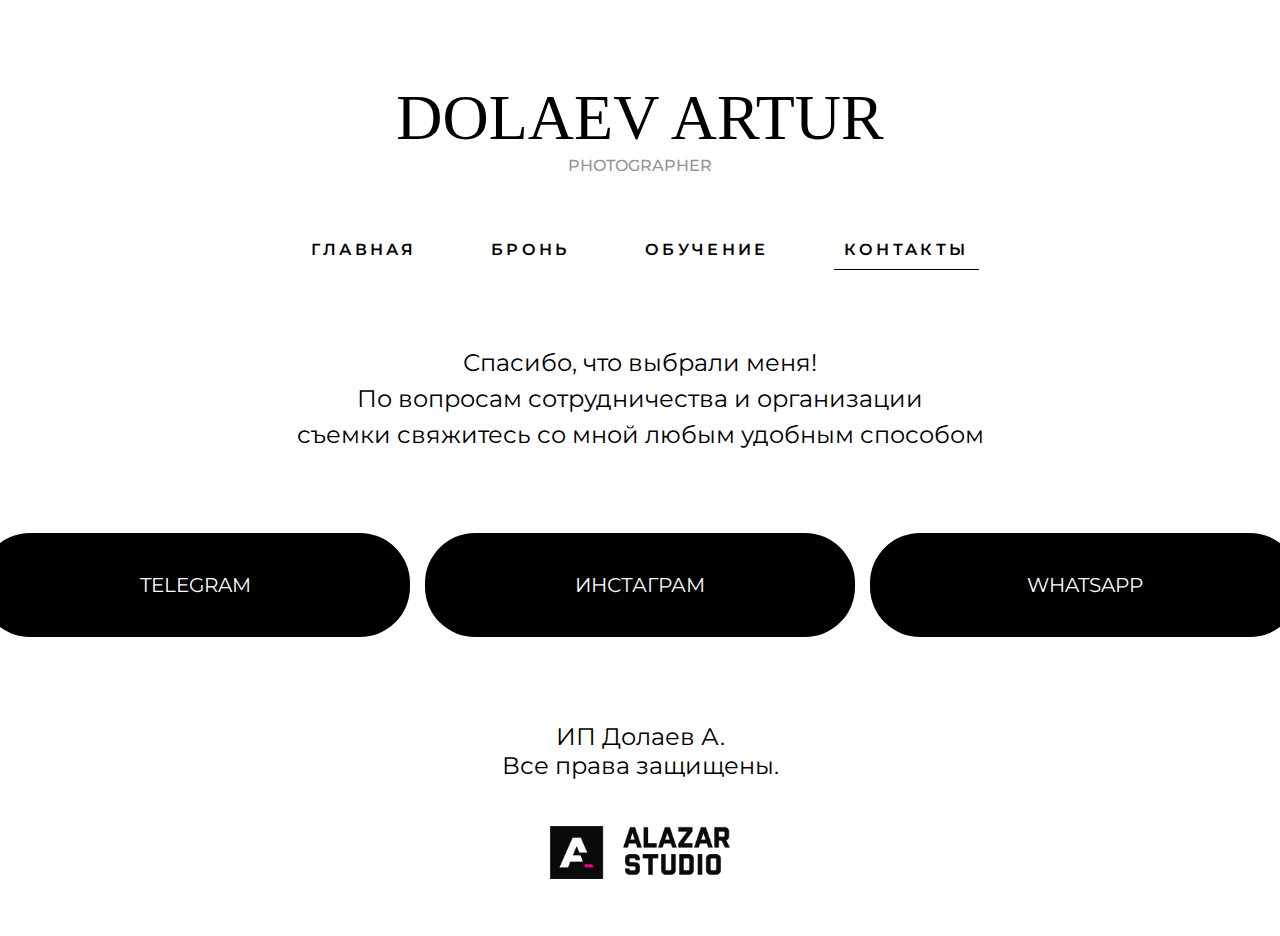
<file: contacts.html>
<!DOCTYPE html>
<html lang="ru">
  <head>
    <meta charset="UTF-8" />
    <meta name="viewport" content="width=device-width, initial-scale=1.0" />
    <title>DOLAEV ARTUR PHOTOGRAPHER</title>
    <link
      rel="stylesheet"
      href="https://fonts.googleapis.com/css2?family=Montserrat:wght@400;700&display=swap"
    />
    <link rel="stylesheet" href="css/style.css" />
    <link rel="stylesheet" href="css/adaptiv.css">
  </head>
  <body>
    <header>
      <h1 class="header_title">DOLAEV ARTUR</h1>
      <h2 class="header_subtitle">PHOTOGRAPHER</h2>

      <div class="header_nav">
        <ul>
          <li><a href="/">Главная</a></li>
          <li><a href="bronirovanie.html">Бронь</a></li>
          <li><a href="learning.html">Обучение</a></li>
          <li><a href="contacts.html" class="activePage">Контакты</a></li>
        </ul>
      </div>
    </header>

    <main>
      <div class="contacts">
        <div class="contacts_title">
          Спасибо, что выбрали меня! <br>
          По вопросам сотрудничества и организации <br>
          съемки свяжитесь со мной любым удобным способом 
        </div>
        <div class="contacts_links">
            <a href="https://t.me/+NTe_7aISxuswYTAy" target="_blank" class="contacts_links__link">TELEGRAM</a>
            <a href="" target="_blank" class="contacts_links__link">ИНСТАГРАМ</a>
            <a href="" target="_blank" class="contacts_links__link">WHATSAPP</a>
        </div>
      </div>
    </main>

    <footer>
      <div class="footer_title">
        ИП Долаев А. <br />
        Все права защищены.
      </div>
      <a href="https://alazarstudio.ru" target="_blank" class="footer_logo"
        ><img src="refs/logo_alazar_black.png" alt=""
      /></a>
    </footer>
  </body>
</html>
</file>
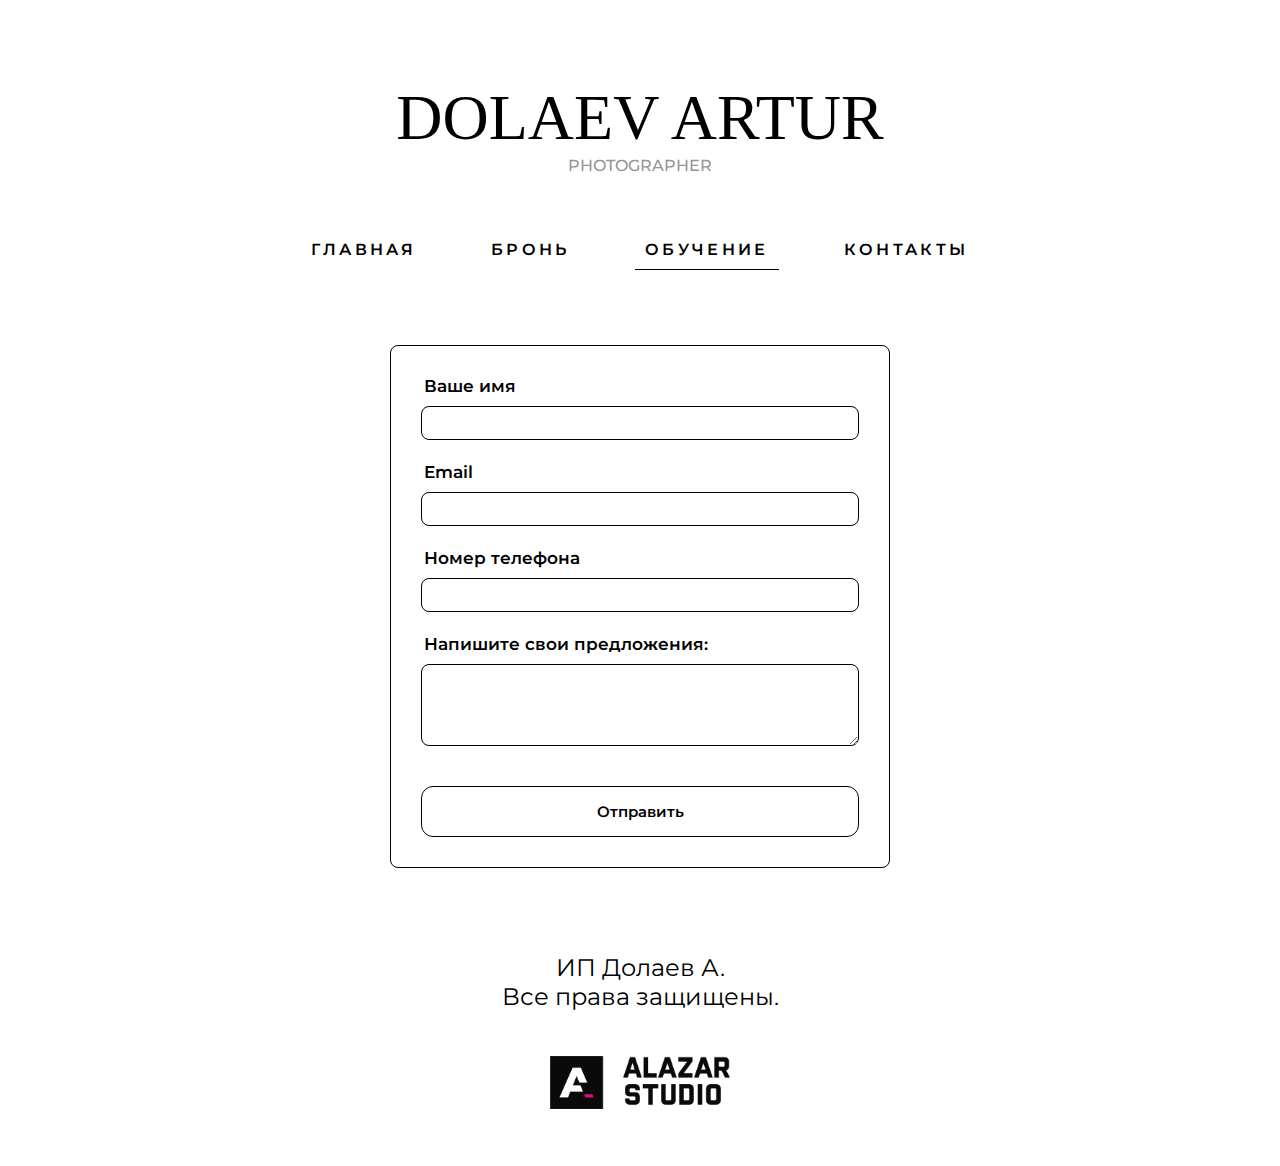
<file: learning.html>
<!DOCTYPE html>
<html lang="ru">

<head>
    <meta charset="UTF-8">
    <meta name="viewport" content="width=device-width, initial-scale=1.0">
    <title>DOLAEV ARTUR PHOTOGRAPHER</title>
    <link rel="stylesheet" href="https://fonts.googleapis.com/css2?family=Montserrat:wght@400;700&display=swap">
    <link rel="stylesheet" href="css/style.css">
    <link rel="stylesheet" href="css/feedback.css">
    <link rel="stylesheet" href="css/adaptiv.css">
</head>

<body>
    <header>
        <h1 class="header_title">DOLAEV ARTUR</h1>
        <h2 class="header_subtitle">PHOTOGRAPHER</h2>

        <div class="header_nav">
            <ul>
                <li><a href="/">Главная</a></li>
                <li><a href="bronirovanie.html">Бронь</a></li>
                <li><a href="learning.html" class="activePage">Обучение</a></li>
                <li><a href="contacts.html">Контакты</a></li>
            </ul>
        </div>
    </header>

    <main>

        <!--  -->

        <div class="form-box">
            <form action="mail/feedback.php" method="post">
                <label for="uname">
                    <i class="fa fa-solid fa-user"></i>
                    Ваше имя
                </label>
                <input type="text" id="uname" name="uname" required>

                <label for="email">
                    <i class="fa fa-solid fa-envelope"></i>
                    Email 
                </label>
                <input type="email" id="email" name="email" required>

                <label for="phone">
                    <i class="fa-solid fa-phone"></i>
                    Номер телефона
                </label>
                <input type="tel" id="phone" name="phone" required>

                <label for="msg">
                    <i class="fa-solid fa-comments" style="margin-right: 3px;"></i>
                    Напишите свои предложения:
                </label>
                <textarea id="msg" name="msg" rows="4" cols="10" required></textarea>
                <button type="submit">
                    Отправить
                </button>
            </form>
        </div>

        <!--  -->

    </main>

    <footer>
        <div class="footer_title">ИП Долаев А. <br> Все права защищены.</div>
        <a href="https://alazarstudio.ru" target="_blank" class="footer_logo"><img src="refs/logo_alazar_black.png"
                alt=""></a>
    </footer>
</body>

</html>
</file>
<file: css/style.css>
* {
  margin: 0;
  padding: 0;
  box-sizing: border-box;
  font-family: "Montserrat", sans-serif;
  scroll-behavior: smooth;
}

ul {
  list-style: none;
}

a {
  text-decoration: none;
}

body {
  padding: 80px;
}

.header_title {
  font-family: Perpetua Titling MT;
  font-size: 64px;
  font-weight: 300;
  line-height: 75.72px;
  text-align: center;
}

.header_subtitle {
  font-family: Montserrat;
  font-size: 16px;
  font-weight: 500;
  line-height: 19.5px;
  text-align: center;
  color: #959595;
}

.header_nav {
  margin-top: 65px;
}

.header_nav ul {
  display: flex;
  justify-content: center;
  gap: 55px;
}

.header_nav ul li a {
  font-family: Montserrat;
  font-size: 16px;
  font-weight: 600;
  line-height: 19.5px;
  letter-spacing: 0.21em;
  text-align: center;
  color: #000;
  text-transform: uppercase;
  padding: 10px;
}

.header_nav ul li a:hover,
.activePage {
  border-bottom: 1px solid #000;
}

/*  */

main {
  margin: 85px 0;
  display: flex;
  flex-wrap: wrap;
  justify-content: space-between;
  gap: 26px;
}

.main_column {
  display: flex;
  flex-direction: column;
  gap: 26px;
  width: 32%;
}

.main_column__item {
  cursor: pointer;
  width: 100%;
}

.main_column__item img {
  width: 100%;
}

/*  */
.modal {
  display: none;
  position: fixed;
  z-index: 1;
  left: 0;
  top: 0;
  width: 100%;
  height: 100%;
  overflow: auto;
  background-color: rgba(0, 0, 0, 0.9);
}

.modal-content {
  position: relative;
  display: flex;
  justify-content: center;
  align-items: center;
  width: 100%;
  height: 100%;
}

.mySlides {
  height: 80%;
  display: flex;
  justify-content: center;
  align-items: center;
}

.mySlides img {
  width: auto;
  height: auto;
  max-height: 100%;
}

/*  */

footer {
  width: 100%;
  display: flex;
  flex-direction: column;
  align-items: center;
  gap: 45px;
}

.footer_title {
  font-family: Montserrat;
  font-size: 24px;
  font-weight: 400;
  line-height: 29.26px;
  text-align: center;
}

.footer_logo {
  width: 180px;
  height: 30px;
  cursor: pointer;
}

.footer_logo img {
  width: 100%;
}

.pricelist {
  width: 100%;
  display: flex;
  flex-direction: column;
  align-items: center;
  gap: 40px;
}

.pricelist_title {
  font-family: Montserrat;
  font-size: 36px;
  font-weight: 500;
  line-height: 43.88px;
}

.min_tarif {
  background-color: #f2f2f2;
}

.normal_tarif {
  background-color: #e5e7eb;
}

.max_tarif {
  background-color: #f2f2f2;
}

.pricelist_tarifs {
  display: flex;
  justify-content: center;
  gap: 30px;
}

.pricelist_tarifs__item {
  display: flex;
  flex-direction: column;
  gap: 30px;
  width: 375px;
}

.pricelist_tarifs__item___title {
  display: flex;
  justify-content: center;
  align-items: center;
  padding: 30px;
  font-family: Montserrat;
  font-size: 24px;
  font-weight: 400;
  line-height: 29.26px;
}

.pricelist_tarifs__item___desc {
  height: 385px;
  display: flex;
  flex-direction: column;
  justify-content: space-between;
  align-items: center;
  padding: 30px;
  font-family: Montserrat;
  font-size: 20px;
  font-weight: 400;
  line-height: 30px;
  text-align: center;
}

.pricelist_tarifs__item___desc____price {
  font-family: Montserrat;
  font-size: 24px;
  font-weight: 400;
  line-height: 29.26px;
}

.contacts {
  width: 100%;
  display: flex;
  flex-direction: column;
  align-items: center;
  gap: 80px;
}

.contacts_title {
  font-family: Montserrat;
  font-size: 24px;
  font-weight: 400;
  line-height: 36px;
  text-align: center;
}

.contacts_links {
  display: flex;
  justify-content: center;
  gap: 15px;
}

.contacts_links a {
  display: flex;
  justify-content: center;
  align-items: center;
  font-family: Montserrat;
  font-size: 20px;
  font-weight: 400;
  line-height: 24.38px;
  background: #000000;
  border-radius: 50px;
  padding: 40px;
  width: 430px;
  color: #fff;
}

.error {
  border: 1px solid red;
}

.filled {
  border: 1px solid green;
}
</file>
<file: css/adaptiv.css>
@media (min-width: 320px) and (max-width: 1024px) {
    body {
        padding: 10px;
    }

    .header_title {
        font-size: 34px;
        line-height: 50.72px;
    }

    .header_subtitle {
        font-size: 14px;
    }

    .header_nav {
        margin-top: 20px;
    }

    .header_nav ul {
        flex-wrap: wrap;
        gap: 10px;
    }

    .header_nav ul li a {
        font-size: 12px;
        padding: 5px;
    }

    main {
        margin: 30px 0;
    }

    .main_column {
        width: 100%;
    }

    footer {
        gap: 20px;
        margin-bottom: 10px;
    }

    .footer_logo {
        height: auto;
    }

    .pricelist_title {
        font-size: 22px;
        text-align: center;
    }

    .pricelist_tarifs {
        flex-direction: column;
        width: 100%;
    }

    .pricelist_tarifs__item {
        width: 100%;
        gap: 10px;
    }

    .pricelist_tarifs__item___title {
        padding: 20px;
        font-size: 18px;
    }

    .pricelist {
        gap: 20px;
    }

    .pricelist_tarifs__item___desc {
        height: auto;
        padding: 20px;
    }

    .pricelist_tarifs__item___desc____text {
        font-size: 14px;
    }

    .pricelist_tarifs__item___desc____price {
        font-size: 24px;
        margin-top: 20px;
    }

    .calendar_section {
        flex-direction: column;
        gap: 10px;
        width: 100%;
    }

    .calendar_block {
        width: 100%;
        padding: 20px;
    }

    #calendar {
        width: 100%;
    }

    .vanilla-calendar-day {
        width: 100%;
        height: 45px;
        /* height: auto; */
    }

    .contacts_title{
        font-size: 20px;
        line-height: normal;
    }
    .contacts{
        gap: 30px;
    }
    .contacts_links{
        flex-direction: column;
        width: 100%;
    }
    .contacts_links a{
        width: 100%;
        padding: 20px;
        font-size: 16px;
    }
}
</file>
<file: css/feedback.css>
* {
    font-family: 'Montserrat';
}
main {
    display: flex;
    justify-content: center;
}

.textup { 
    text-align: center; 
    color: rgb(0, 0, 0); 
    font-weight: 600; 
} 
  
i { 
    margin-right: 3px; 
} 
  
.form-box { 
    background-color: #fff; 
    /* box-shadow: 0 0 10px rgba(0, 0, 0, 0.87);  */
    padding: 30px; 
    border-radius: 8px; 
    width: 500px; 
    border: 1px solid #000;
} 
  
form { 
    width: 100%;
    display: flex;
    flex-direction: column;
    gap: 10px;
} 
  
.radio-group { 
    display: flex; 
    margin-bottom: 16px; 
} 
  
input[type="radio"] { 
    margin-right: 8px; 
} 
  
label { 
    display: block; 
    font-size: 17px; 
    color: #000; 
    font-weight: 600; 
} 
  
input, 
textarea { 
    width: 100%; 
    padding: 8px; 
    margin-bottom: 12px; 
    box-sizing: border-box; 
    border-radius: 8px; 
    border: 1px solid #000;
    outline: none;
} 

textarea {
    margin-bottom: 0;
    resize: vertical;
}
  
button { 
    background-color: #fff;
    color: #000; 
    padding: 15px; 
    border: none; 
    border-radius: 12px; 
    cursor: pointer; 
    width: 100%; 
    font-size: 15px; 
    transition: all 0.3s ease-in-out; 
    margin-top: 30px;
    border: 1px solid #000;
    font-weight: 600;
} 
  
button:hover { 
    background-color: #000;
    color: #fff;
}
</file>
